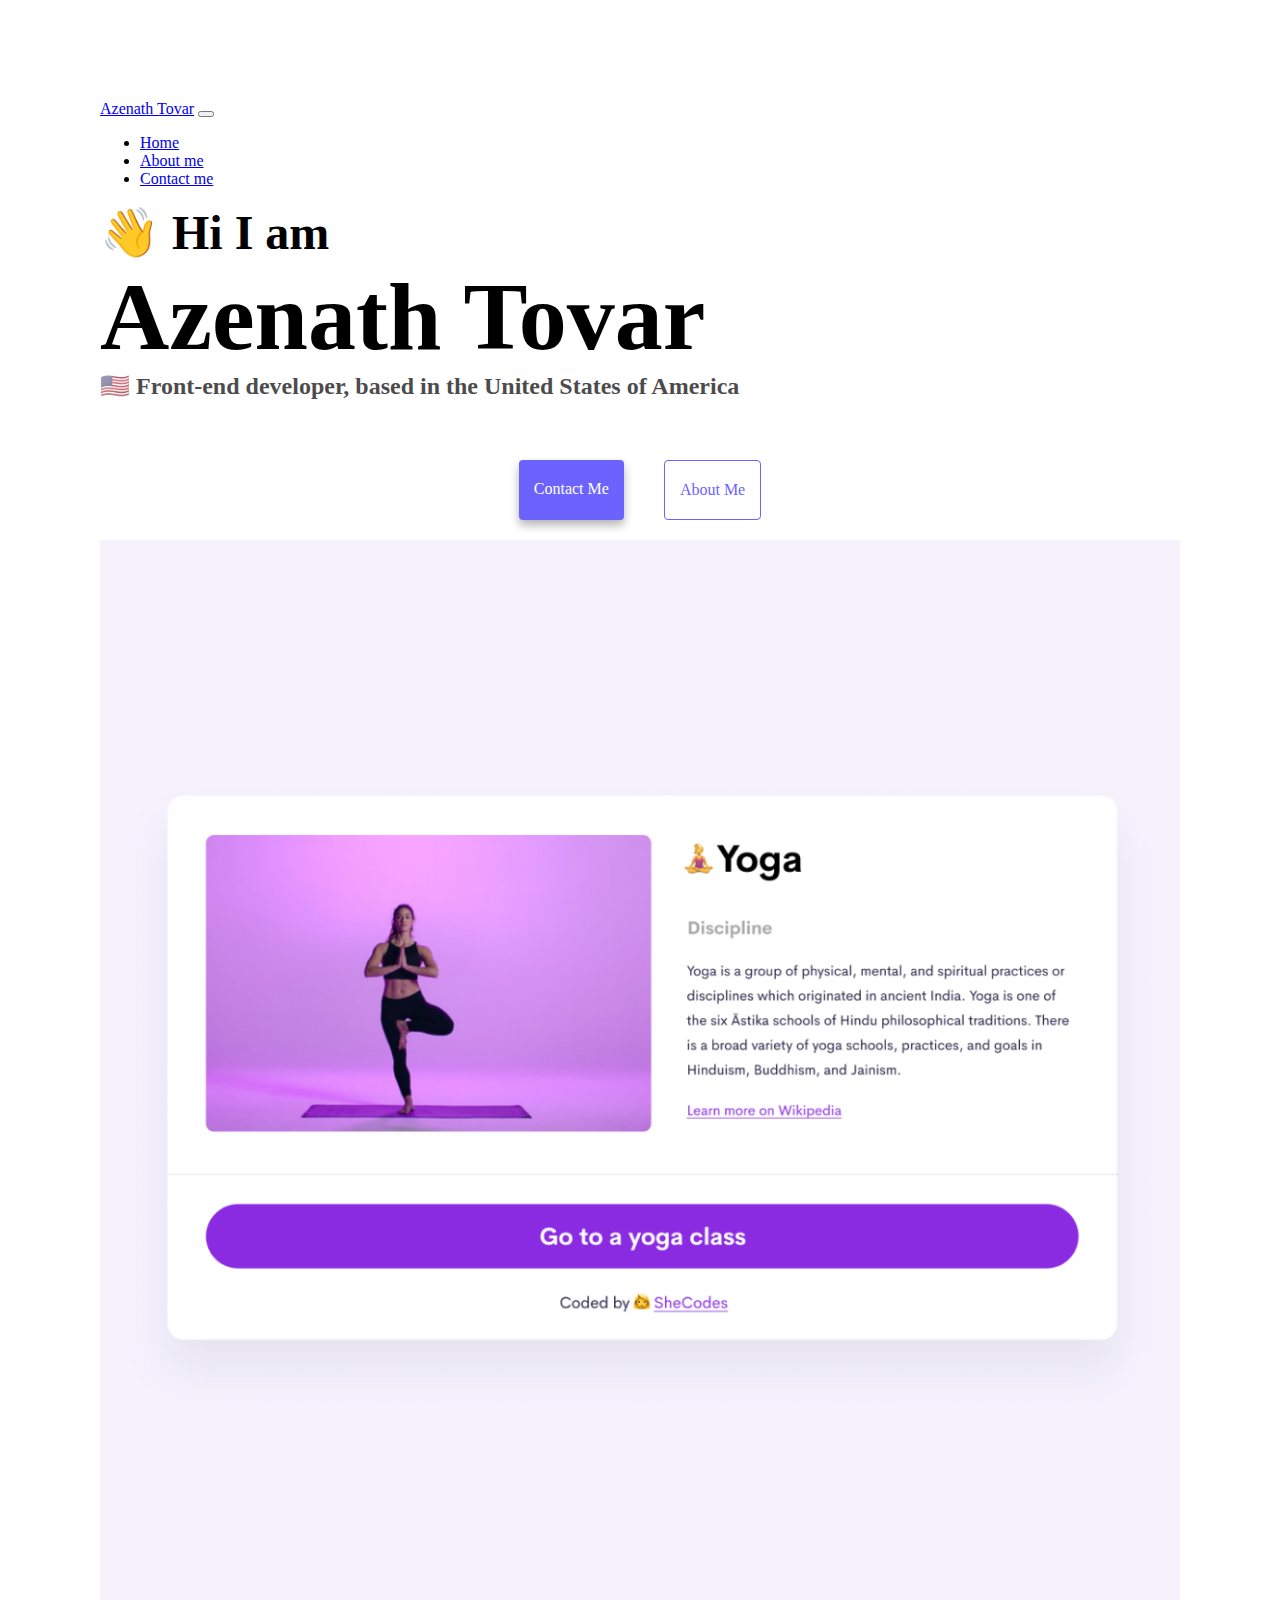
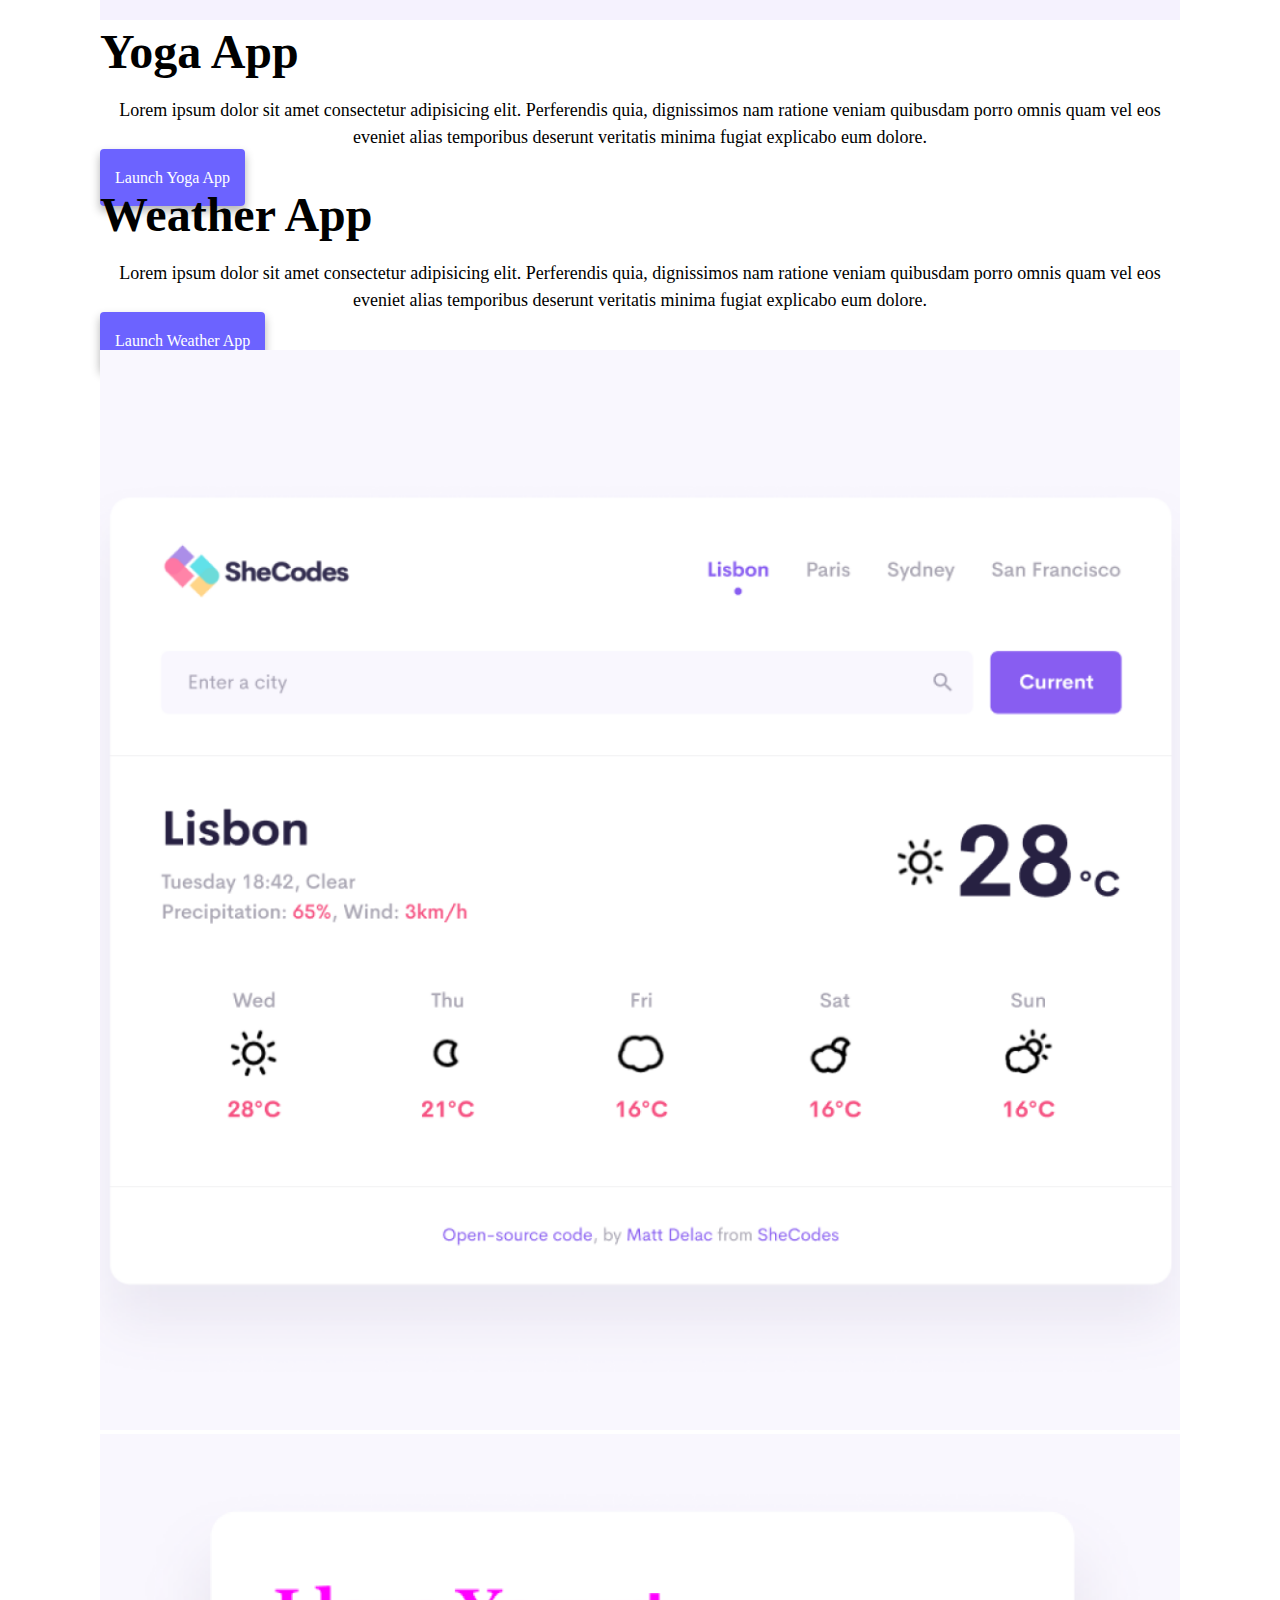
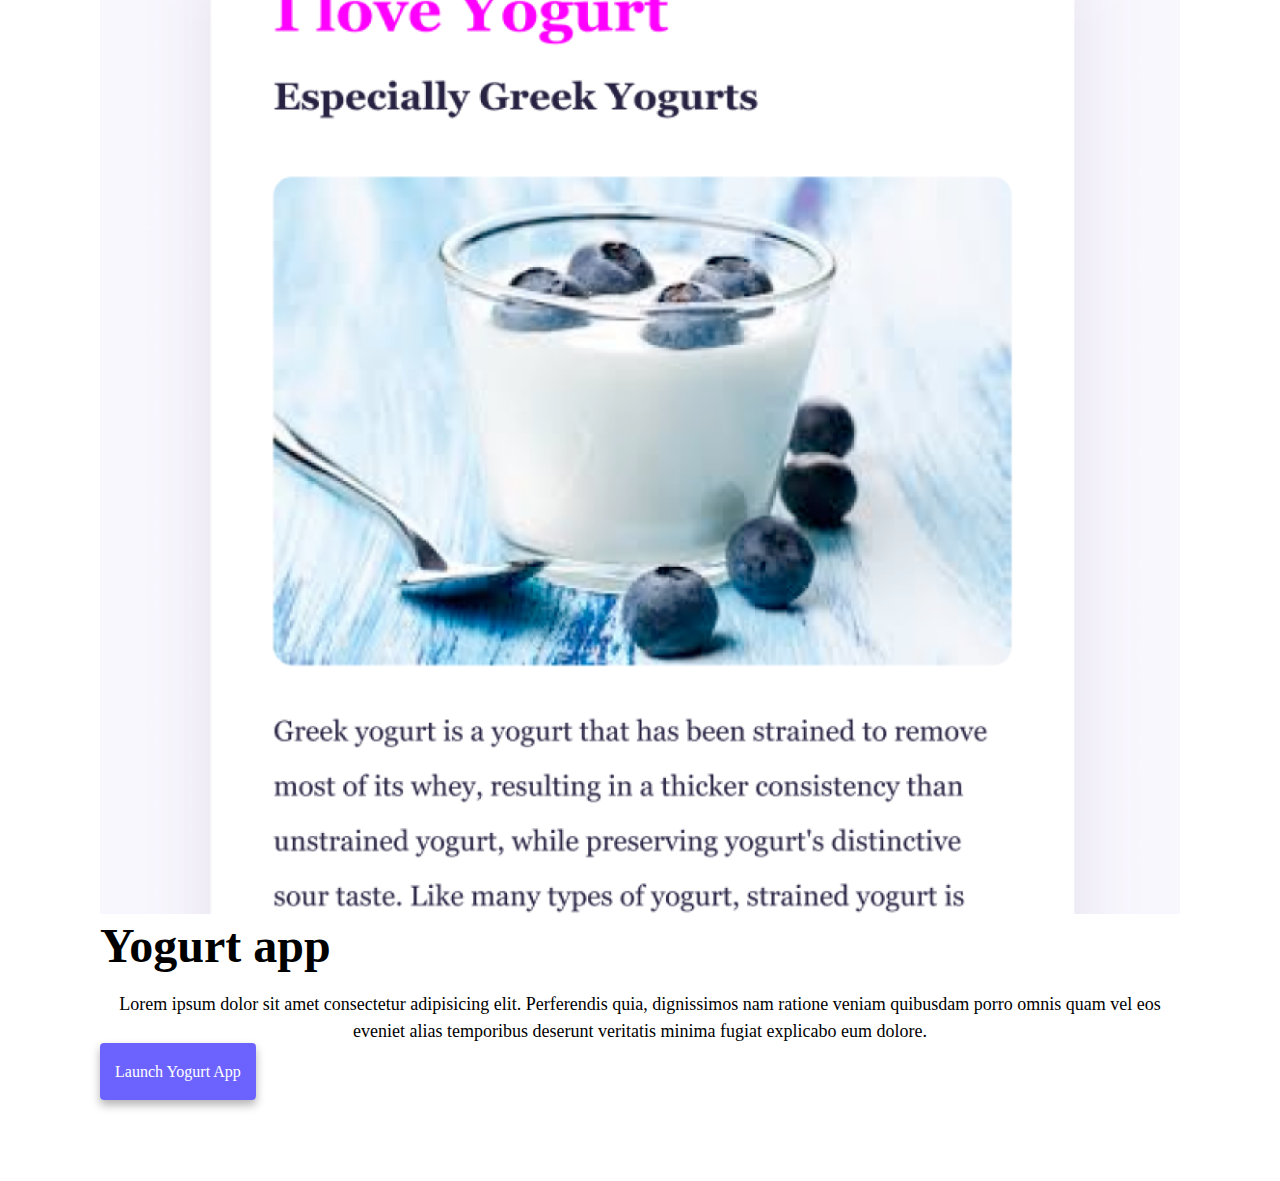
<file: index.html>
<!DOCTYPE html>
<html lang="en">
  <head>
    <meta charset="UTF-8" />
    <meta http-equiv="X-UA-Compatible" content="IE=edge" />
    <meta name="viewport" content="width=device-width, initial-scale=1.0" />
    <title>Front-end developer-Azenath Tovar</title>
    <meta
      name="description"
      content="Azenath Tovar is a front-end developer located in Ca,USA. "
    />
    <link rel="stylesheet" href="styles.css" />
    <link
      href="https://cdn.jsdelivr.net/npm/bootstrap@5.1.0/dist/css/bootstrap.min.css"
      rel="stylesheet"
      integrity="sha384-KyZXEAg3QhqLMpG8r+8fhAXLRk2vvoC2f3B09zVXn8CA5QIVfZOJ3BCsw2P0p/We"
      crossorigin="anonymous"
    />
    <script
      src="https://cdn.jsdelivr.net/npm/bootstrap@5.1.0/dist/js/bootstrap.bundle.min.js"
      integrity="sha384-U1DAWAznBHeqEIlVSCgzq+c9gqGAJn5c/t99JyeKa9xxaYpSvHU5awsuZVVFIhvj"
      crossorigin="anonymous"
    ></script>
  </head>
  <body>
    <nav class="navbar navbar-expand-lg navbar-light bg-light fixed-top">
      <div class="container-fluid">
        <a class="navbar-brand" href="index.html">Azenath Tovar</a>
        <button
          class="navbar-toggler"
          type="button"
          data-bs-toggle="collapse"
          data-bs-target="#navbarNav"
          aria-controls="navbarNav"
          aria-expanded="false"
          aria-label="Toggle navigation"
        >
          <span class="navbar-toggler-icon"></span>
        </button>
        <div class="collapse navbar-collapse" id="navbarNav">
          <ul class="navbar-nav">
            <li class="nav-item">
              <a class="nav-link active" aria-current="page" href="index.html"
                >Home</a
              >
            </li>
            <li class="nav-item">
              <a class="nav-link" href="about.html">About me</a>
            </li>
            <li class="nav-item">
              <a class="nav-link" href="about.html#contact" class="contact-link"
                >Contact me</a
              >
            </li>
          </ul>
        </div>
      </div>
    </nav>
    <h2 class="text-center mt-5 pt-3">👋 Hi I am</h2>
    <h1 class="text-center mt-2">Azenath Tovar</h1>
    <h3 class="text-center mt-2">
      🇺🇸 Front-end developer, based in the United States of America
    </h3>
    <div class="navigation-links mb-5 mt-5">
      <a href="about.html#contact" class="contact-link">Contact me</a>
      <a href="about.html" class="about-link">About me</a>
    </div>

    <div class="container">
      <div class="row">
        <div class="col-sm-6">
          <img src="img/yoga.png" class="img-fluid rounded" alt="yoga" />
        </div>
        <div class="col-sm-6">
          <h2 class="mb-3 text-center">Yoga App</h2>
          <p>
            Lorem ipsum dolor sit amet consectetur adipisicing elit. Perferendis
            quia, dignissimos nam ratione veniam quibusdam porro omnis quam vel
            eos eveniet alias temporibus deserunt veritatis minima fugiat
            explicabo eum dolore.
          </p>
          <div class="mt-5 text-center">
            <a href="index.html" class="primary-link"> Launch Yoga app</a>
          </div>
        </div>
      </div>
        <div class="row">
          <div class="col-sm-6">
            <h2 class="mt-4 text-center">Weather App</h2>
            <p>
              Lorem ipsum dolor sit amet consectetur adipisicing elit.
              Perferendis quia, dignissimos nam ratione veniam quibusdam porro
              omnis quam vel eos eveniet alias temporibus deserunt veritatis
              minima fugiat explicabo eum dolore.
            </p>
            <div class="mb-5 mt-5 text-center">
              <a href="index.html" class="primary-link"> Launch Weather App</a>
            </div>
          </div>
          <div class="col-sm-6 mt-5">
            <img src="img/weatherapp1.png" class="img-fluid rounded" />
        </div>
        <div class="row mt-5">
        <div class="col-sm-6">
          <img
            src="img/greekyogurt.png"
            class="img-fluid rounded mb-5"
            alt="Greek yogurt with blueberries"
          />
        </div>
        <div class="col-sm-6">
          <h2 class="mb-4 text-center">Yogurt app</h2>
          <p>
            Lorem ipsum dolor sit amet consectetur adipisicing elit. Perferendis
            quia, dignissimos nam ratione veniam quibusdam porro omnis quam vel
            eos eveniet alias temporibus deserunt veritatis minima fugiat
            explicabo eum dolore.
          </p>
          <div class="mt-5 mb-5 text-center">
            <a href="index.html" class="primary-link"> Launch Yogurt app</a>
          </div>
        </div>
      </div>
    </div>
  </body>
</html>
</file>
<file: styles.css>
:root {
  --primary-color: #6c63ff;
  --secondary-color: #f5f2fe;
  --box-shadow: 0 5px 10px rgba(0, 0, 0, 0.3);
  
}

body {
  margin: 100px;
}

h1,
h2,
h3 {
  margin: 0;
}

h1 {
  font-size: 96px !important;
}

h2 {
  font-size: 48px;
}

h3 {
  font-size: 24px;
  opacity: 0.7;
}

p {
  /*background: var(--secondary-color);
  padding: 20px;
  border-radius: 4px;*/
  font-size: 18px;
  line-height: 1.5;
  text-align: center;
}

.navigation-links {
  display: flex;
  margin-top: 40px;
  justify-content: center;
}

.navigation-links a {
  margin: 20px;
  border-radius: 4px;
  padding: 20px 15px;
  text-decoration: none;
  text-transform: capitalize;
}

.contact-link {
  background: var(--primary-color);
  box-shadow: var(--box-shadow);
  color: white;
}

.about-link {
  color: var(--primary-color);
  border: 1px solid var(--primary-color);
}

.homepage-link {
  color: var(--primary-color);
  text-align: center;
  display: block;
}

.about-paragraphs {
  display: flex;
  margin: 30px 0;
}

.about-paragraphs p {
  margin: 10px;
}

.email-link {
  display: block;
  justify-content: center;
  color: var(--primary-color);
  font-size: 28px;
  text-decoration: none;
}

.email-link:hover {
  text-decoration: underline;
}
.primary-link {
  border-radius: 4px;
  padding: 20px 15px;
  text-decoration: none;
  text-transform: capitalize;
  background: var(--primary-color);
  box-shadow: var(--box-shadow);
  color: white;
}
.img-fluid {
  max-width: 100%;
}
</file>
